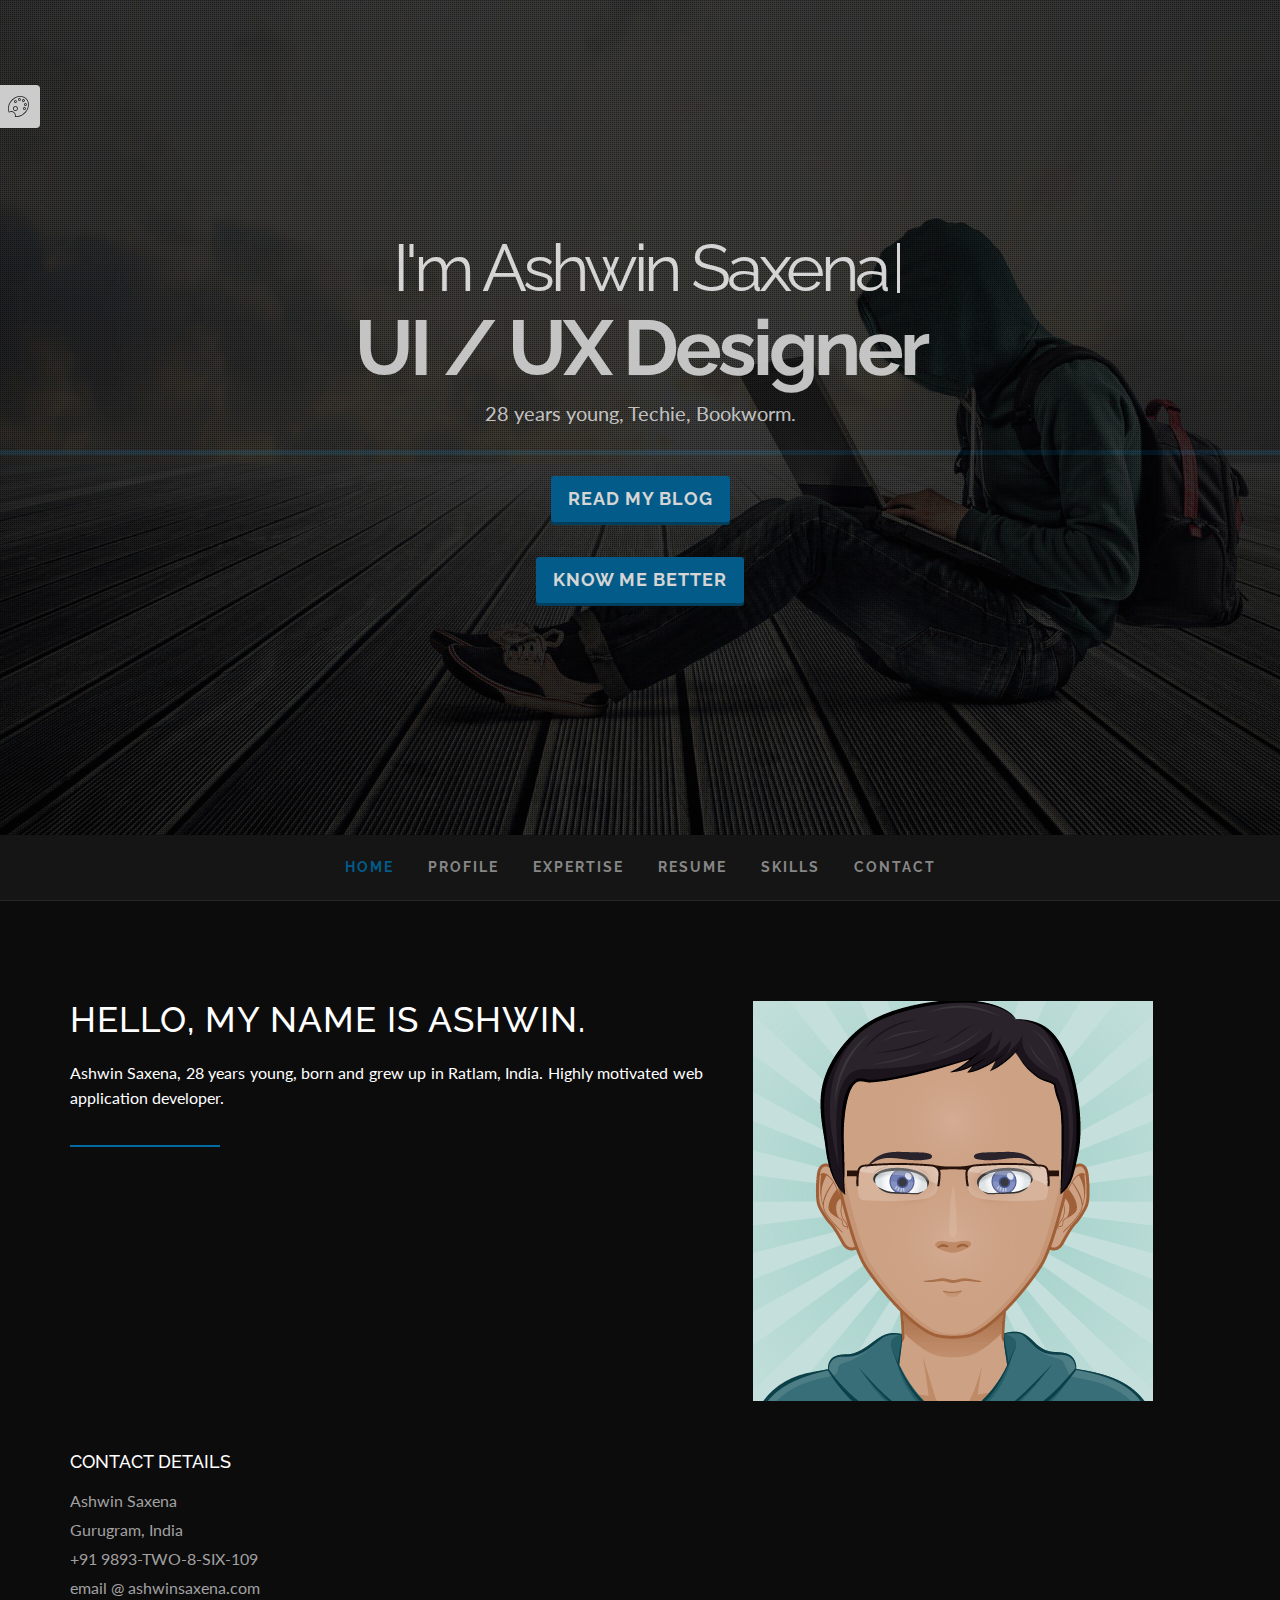
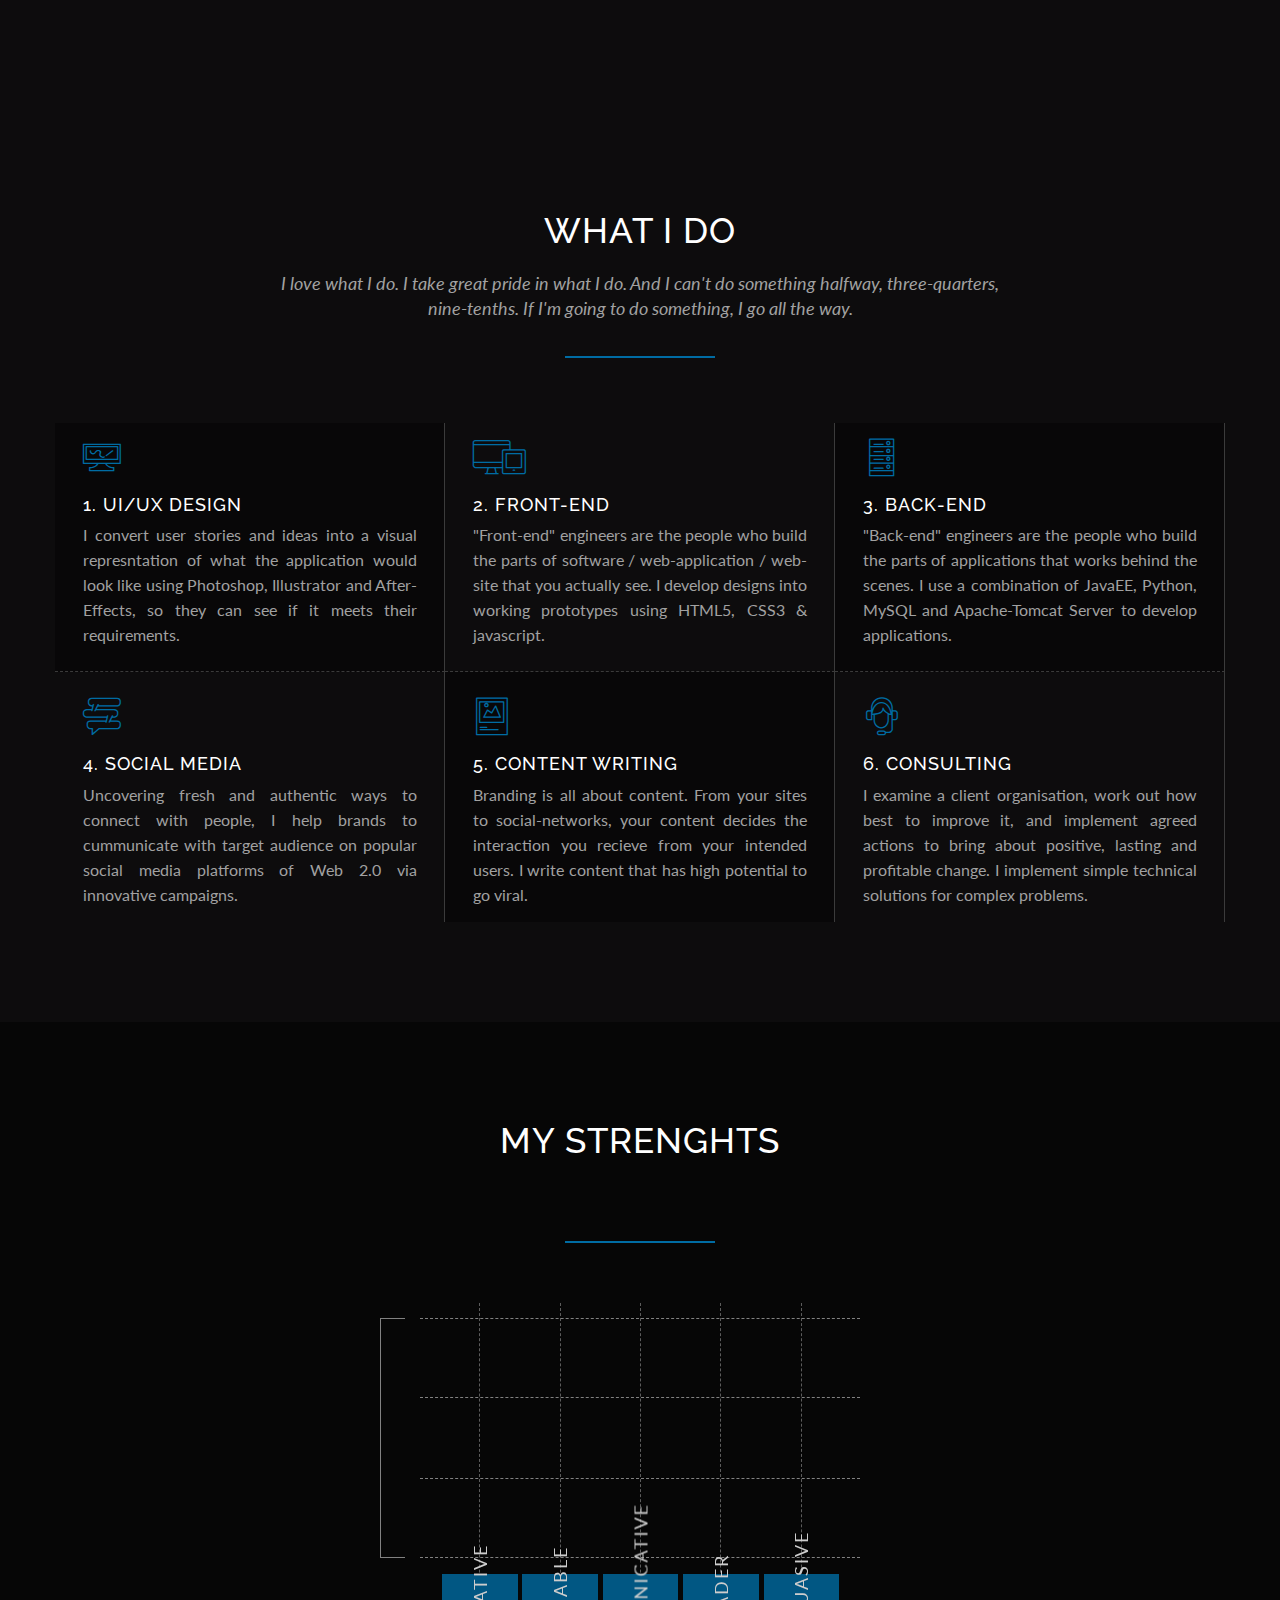
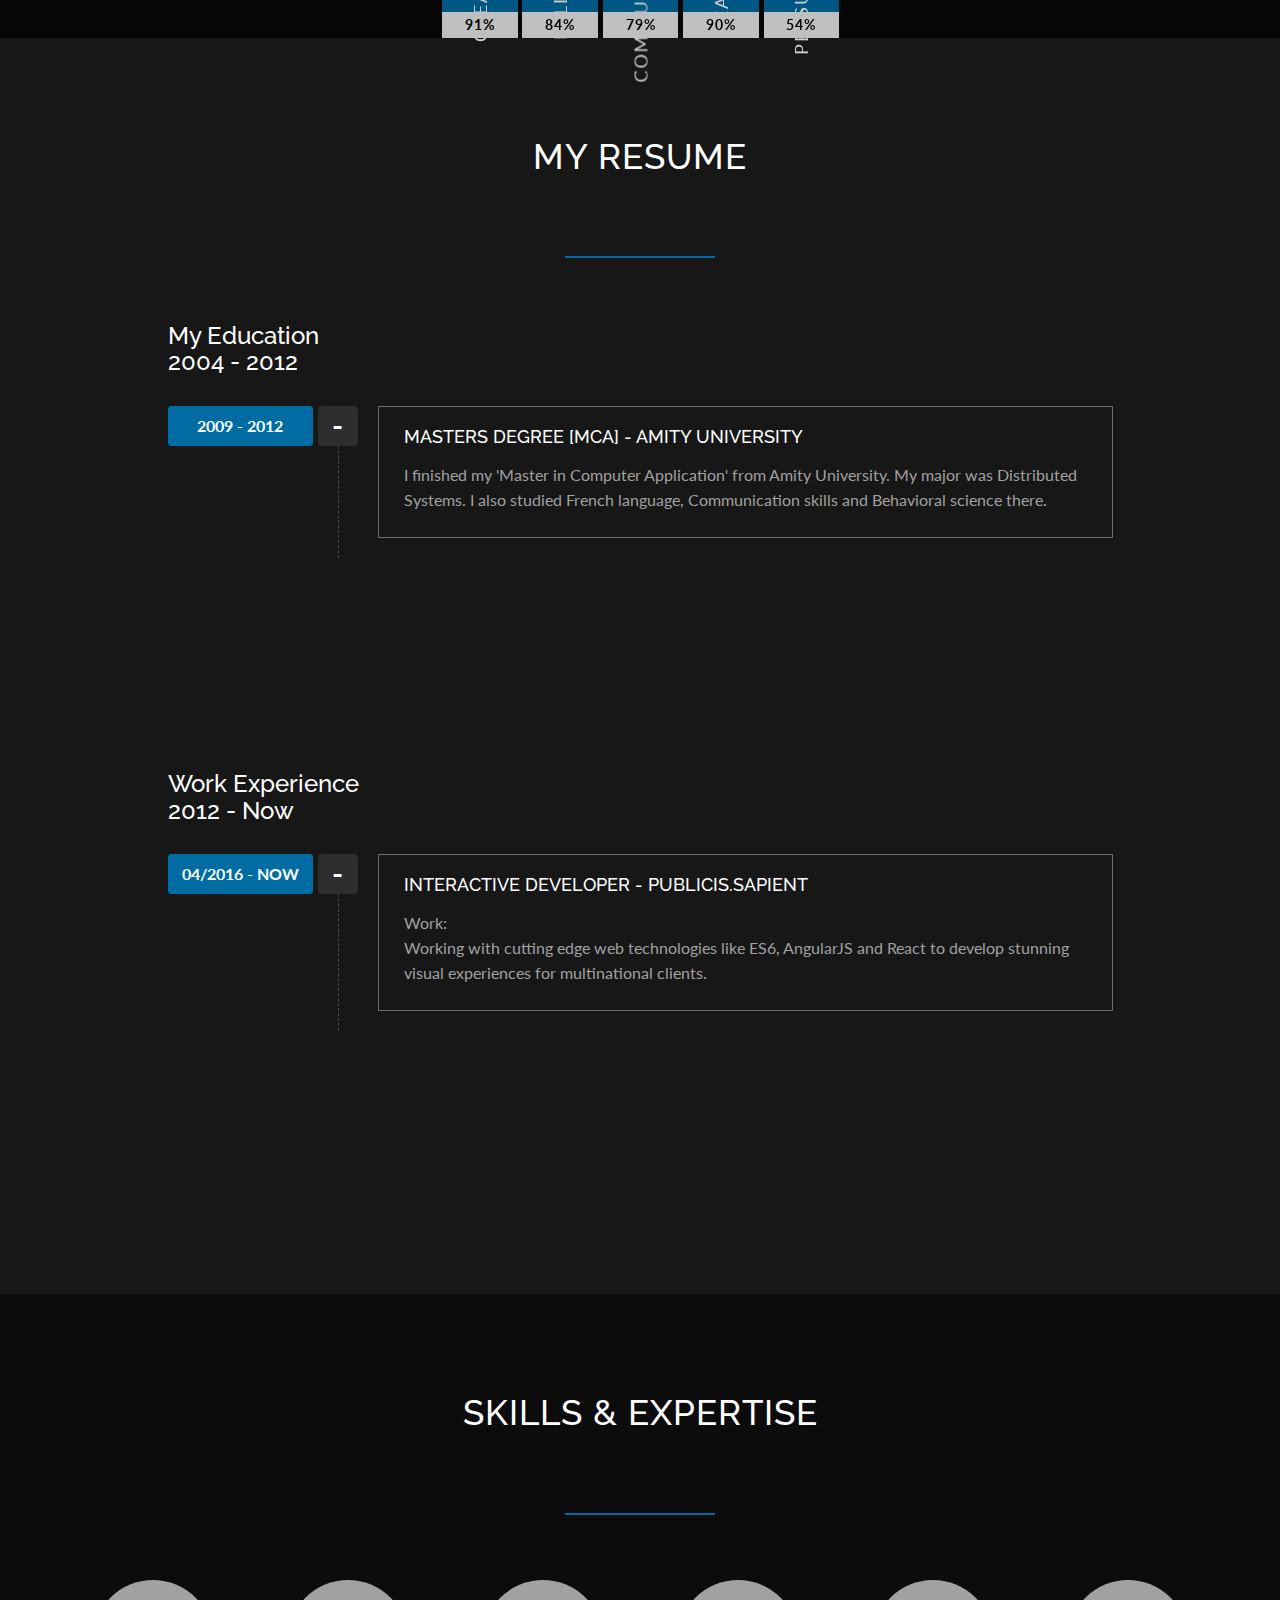
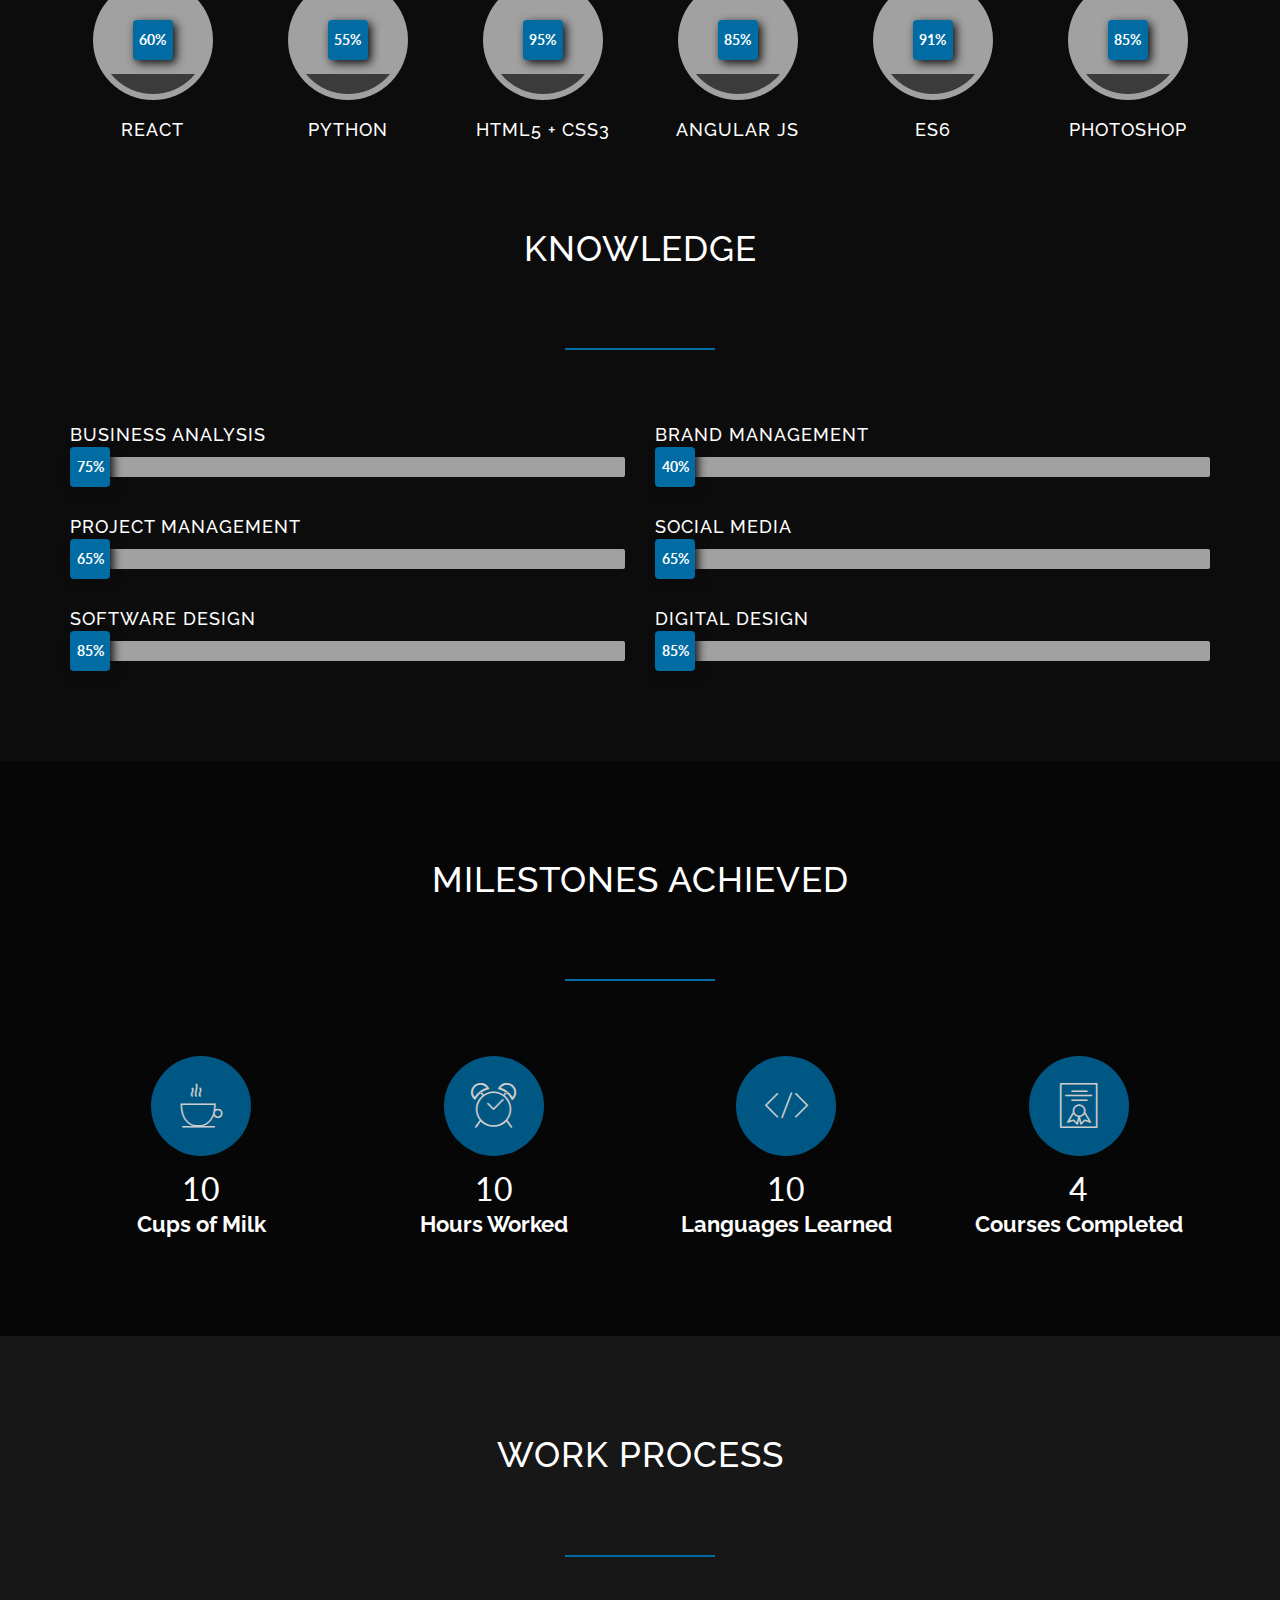
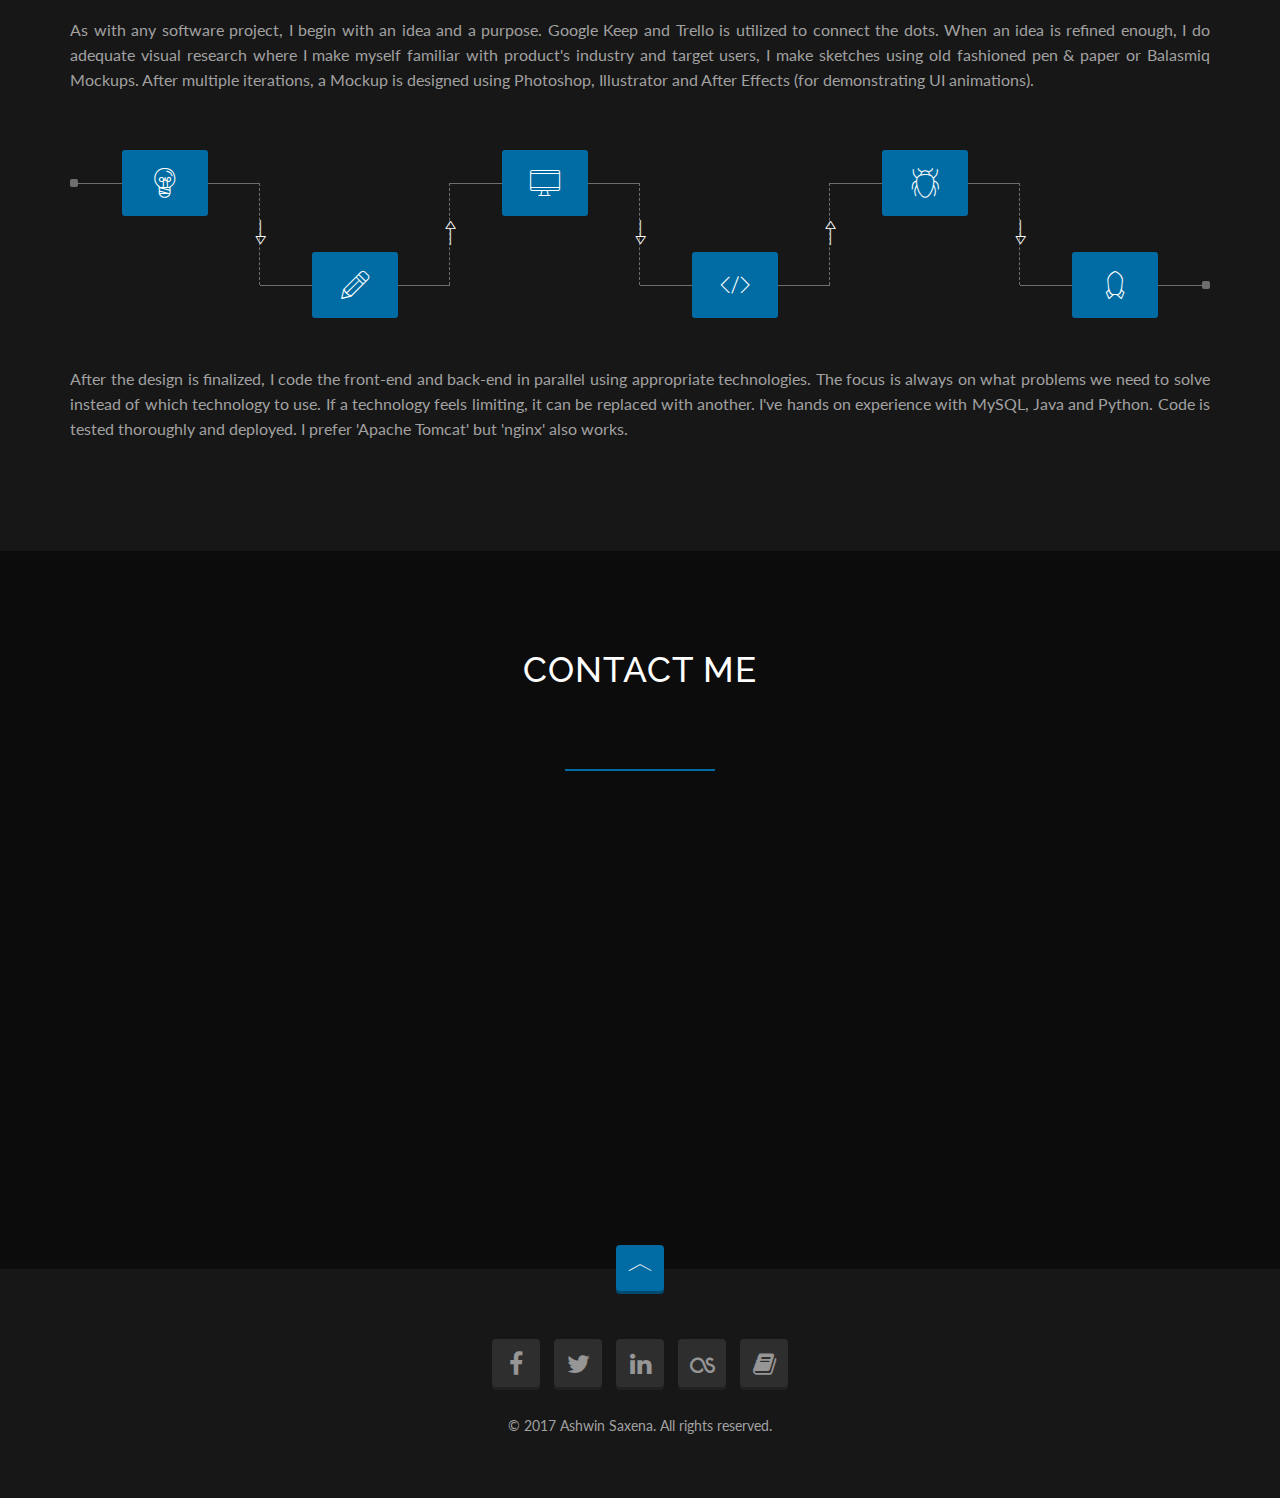
<file: index.html>
<!doctype html>
<!--[if lt IE 7]> <html class="no-js lt-ie9 lt-ie8 lt-ie7" lang> <![endif]-->
<!--[if IE 7]> <html class="no-js lt-ie9 lt-ie8" lang> <![endif]-->
<!--[if IE 8]> <html class="no-js lt-ie9" lang> <![endif]-->
<!--[if gt IE 8]><!--> <html class=no-js lang> <!--<![endif]-->
<head>
<meta charset=utf-8>
<title>ASHWINSAXENA.COM</title>
<link rel="icon" type="image/png" href="favicon.png" />    
<meta name=description content="Ashwin Saxena / Quiz_Master / QuizMasterAsh is a UI-Designer and Front-End Developer.">
<meta name=keywords content="ashwin, saxena, UI, designer, programmer, creative, resume, cv, developer">
<meta name=viewport content="width=device-width, initial-scale=1, maximum-scale=1.0, user-scalable=no">
<link href='http://fonts.googleapis.com/css?family=Lato:400,700' rel=stylesheet type=text/css>
<link href='http://fonts.googleapis.com/css?family=Raleway:400,700' rel=stylesheet type=text/css>
<link href=assets/plugins/bootstrap/css/bootstrap.min.css rel=stylesheet type=text/css>
<link href=assets/plugins/icons-mind/style.css rel=stylesheet type=text/css>
<link href=assets/plugins/fontawesome/css/font-awesome.min.css rel=stylesheet type=text/css>
<link href=assets/plugins/jpreloader/css/jpreloader.css rel=stylesheet type=text/css>
<link href=assets/plugins/animate-css/animate.min.css rel=stylesheet type=text/css>
<link href=assets/plugins/magnificPopup/magnific-popup.css rel=stylesheet type=text/css>
<link href=assets/plugins/flexSlider/flexslider.css rel=stylesheet type=text/css>
<link href=assets/plugins/morphext/morphext.css rel=stylesheet type=text/css>
<link href=assets/css/ashwin.css rel=stylesheet type=text/css>
<link href=assets/css/colors/blue.css rel=stylesheet type=text/css>
<link href=assets/css/switch-style.css rel=stylesheet type=text/css>
<!--[if lt IE 8]>
<script src=assets/plugins/modernizr.min.js></script>
<![endif]-->
</head>
<body id=page-top data-spy=scroll data-target=.navbar-fixed-top data-offset=66>
<!--[if lt IE 7]>
<p class=browserupgrade>You are using an <strong>outdated</strong> browser. Please <a href=http://browsehappy.com/>upgrade your browser</a> to improve your experience.</p>
<![endif]-->
<link id=switch_style href=# rel=stylesheet type=text/css>
<div class="style-switch left" id=switch-style>
<a id=toggle-switcher class=switch-button title="Change Styles">
<i class=icon-Palette></i>
</a>
<div class=switched-options>
<div class=config-title>Choose Colors</div>
<ul class="list-unstyled styles">
<li><a href=# class="pink color" id=pink></a></li>
<li><a href=# class="green color" id=green></a></li>
<li><a href=# class="orange color" id=orange></a></li>
<li class=no-margin><a href=# class="yellow color" id=yellow></a></li>
<li><a href=# class="green2 color" id=green2></a></li>
<li><a href=# class="red color" id=red></a></li>
<li><a href=# class="blue color" id=blue></a></li>
<li class=no-margin><a href=# class="purple color" id=purple></a></li>
</ul>
</div>
</div>
<header id=home class=hero>
<div class=pattern-overlay></div>
<div class=hero-body>
<div class="hero-text text-center">
<h1 class=small>
I'm Ashwin Saxena <span class=blinker></span>
</h1>
<h1><span id=js-rotating>UI / UX Designer | Front-End Developer | Python Coder | Content-Writer</span></h1>
<p>28 years young, Techie, Bookworm.</p>
<div class=blog-link>
<a href=http://blog.ashwinsaxena.com class="btn btn-lg btn-custom">
Read My Blog
</a>
</div>
<div class=page-scroll>
<a href=#profile class="btn btn-lg btn-custom">
Know Me Better
</a>
</div>
</div>
</div>
</header>
<nav id=navigation class="navbar navbar-fixed-top center-menu" role=navigation>
<div class="container navbar-container">
<div class="navbar-header page-scroll">
<button type=button class=navbar-toggle data-toggle=collapse data-target=.berg-collapse>
<span class=sr-only>Toggle navigation</span>
<span class=icon-bar></span>
<span class=icon-bar></span>
<span class=icon-bar></span>
</button>
<a class="navbar-brand visible-xs visible-sm" href=#page-top>AshwinSaxena</a>
</div>
<div class="navbar-collapse collapse berg-collapse">
<ul class="nav navbar-nav">
<li class=page-scroll>
<a href=#home>Home</a>
</li>
<li class=page-scroll>
<a href=#profile>Profile</a>
</li>
<li class=page-scroll>
<a href=#expertise>Expertise</a>
</li>
<li class=page-scroll>
<a href=#resume>Resume</a>
</li>
<li class=page-scroll>
<a href=#skills>Skills</a>
</li>
<li class=page-scroll>
<a href=#contact>Contact</a>
</li>
</ul>
</div>
</div>
</nav>
<section id=profile class=section>
<div class="container section-wrapper">
<div class=section-content>
<div class=row>
<div class="col-md-7 match-height">
<div class="profile-text padding-right-yes">
<div class=row>
<div class=col-md-12>
<h2 class="section-title uppercase">Hello, My Name is Ashwin.</h2>
<p>
Ashwin Saxena, 28 years young, born and grew up in Ratlam, India. Highly motivated web application developer.
</p>
<span class=divider></span>
<p class=text-grey>
I currently work at CitiCorp Services India Pvt Ltd, where I spend most of my time crafting solutions and working on awesome projects.
</p>
<p class=text-grey>
    Previously I have worked with Publicis.Sapient, Gurgaon and Innoeye Technologies, Indore.
</p>
<p class=text-grey>
I believe that a perfect design is not the one where there's nothing left to add, but it's the one where there's nothing left to take away.
</p>
<p class=text-grey>
I started working on computers when I was 14. Technology's been my passion since young age. I spent my free time learning various new skills via EDX and Coursera.
</p>
</div>
</div>
</div>
<div class="contact-details padding-right-yes">
<div class=row>
<div class="col-sm-6 col-md-5">
<h4 class=uppercase>Contact Details</h4>
<ul class="list-unstyled text-grey">
<li>Ashwin Saxena</li>
<li>Gurugram, India</li>
<li>+91 9893-TWO-8-SIX-109</li>
<li>email @ ashwinsaxena.com</li>
</ul>
</div>
</div>
</div>
</div>
<div class="col-md-5 hidden-xs hidden-sm match-height pp-wrapper">
<div class="profile-picture style-two">
<img src=assets/images/myAvatar.png alt="profile picture" class="img-responsive"/>
</div>
</div>
</div>
</div>
</div>
</section>
<section id=expertise class=section>
<div class="container section-wrapper">
<div class=section-content>
<div class=row>
<div class="col-md-8 col-md-offset-2 text-center">
<h2 class="section-title uppercase">What I do</h2>
<p class=section-subtitle>
I love what I do. I take great pride in what I do. And I can't do something halfway, three-quarters, nine-tenths. If I'm going to do something, I go all the way.
</p>
<span class="divider center"></span>
</div>
</div>
<div class=services>
<div class=row>
<div class="col-sm-4 col-md-4 item top dark-bg">
<div class=inner-content>
<i class="icon-Digital-Drawing colored-text"></i>
<h4 class=uppercase>1. UI/UX Design</h4>
<p class=text-grey>
I convert user stories and ideas into a visual represntation of what the application would look like using Photoshop, Illustrator and After-Effects, so they can see if it meets their requirements.
</p>
</div>
</div>
<div class="col-sm-4 col-md-4 item top">
<div class=inner-content>
<i class="icon-Monitor-Tablet colored-text"></i>
<h4 class=uppercase>2. Front-End</h4>
<p class=text-grey>
"Front-end" engineers are the people who build the parts of software / web-application / web-site that you actually see. I develop designs into working prototypes using HTML5, CSS3 & javascript.
</p>
</div>
</div>
<div class="col-sm-4 col-md-4 item top dark-bg">
<div class=inner-content>
<i class="icon-Server colored-text"></i>
<h4 class=uppercase>3. Back-End</h4>
<p class=text-grey>
"Back-end" engineers are the people who build the parts of applications that works behind the scenes.
I use a combination of JavaEE, Python, MySQL and Apache-Tomcat Server to develop applications.
</p>
</div>
</div>
</div>
<div class=row>
<div class="col-sm-4 col-md-4 item">
<div class=inner-content>
<i class="icon-Speach-BubbleComic2 colored-text"></i>
<h4 class=uppercase>4. Social Media</h4>
<p class=text-grey>
Uncovering fresh and authentic ways to connect with people, I help brands to cummunicate with target audience on popular social media platforms of Web 2.0 via innovative campaigns.
</p>
</div>
</div>
<div class="col-sm-4 col-md-4 item dark-bg">
<div class=inner-content>
<i class="icon-Photo-2 colored-text"></i>
<h4 class=uppercase>5. Content Writing</h4>
<p class=text-grey>
Branding is all about content. From your sites to social-networks, your content decides the interaction you recieve from your intended users. I write content that has high potential to go viral.
</p>
</div>
</div>
<div class="col-sm-4 col-md-4 item">
<div class=inner-content>
<i class="icon-Consulting colored-text"></i>
<h4 class=uppercase>6. Consulting</h4>
<p class=text-grey>
I examine a client organisation, work out how best to improve it, and implement agreed actions to bring about positive, lasting and profitable change. I implement simple technical solutions for complex problems.
</p>
</div>
</div>
</div>
</div>
</div>
</div>
</section>
<section id=strenghts class="section bg-image-yes">
<div class="container-fluid section-wrapper">
<div class=section-content>
<div class=row>
<div class="col-md-8 col-md-offset-2 text-center">
<h2 class="section-title uppercase">My Strenghts</h2>
<p class=section-subtitle>Success is achieved by developing our strengths not eliminating our weaknesses.</p>
<span class="divider center"></span>
</div>
</div>
<div class=row>
<div class=col-md-12>
<div class=column-chart>
<div class="legend legend-left hidden-xs">
<h3 class=legend-title>ME</h3>
</div>
<div class="legend legend-right hidden-xs">
<div class=item>
<h4>AWESOME</h4>
</div>
<div class=item>
<h4>Preety Good</h4>
</div>
<div class=item>
<h4>Good</h4>
</div>
<div class=item>
<h4>Newbie</h4>
</div>
</div>
<div class="chart clearfix">
<div class=item>
<div class=bar>
<span class=percent>91%</span>
<div class=item-progress data-percent=91>
<span class="title uppercase">Creative</span>
</div>
</div>
</div>
<div class=item>
<div class=bar>
<span class=percent>84%</span>
<div class=item-progress data-percent=84>
<span class="title uppercase">Reliable</span>
</div>
</div>
</div>
<div class=item>
<div class=bar>
<span class=percent>79%</span>
<div class=item-progress data-percent=79>
<span class="title uppercase">Communicative</span>
</div>
</div>
</div>
<div class=item>
<div class=bar>
<span class=percent>90%</span>
<div class=item-progress data-percent=90>
<span class="title uppercase">Leader</span>
</div>
</div>
</div>
<div class=item>
<div class=bar>
<span class=percent>54%</span>
<div class=item-progress data-percent=54>
<span class="title uppercase">Persuasive</span>
</div>
</div>
</div>
</div>
</div>
</div>
</div>
</div>
</div>
</section>
<section id=resume class=section>
<div class="container section-wrapper">
<div class=section-content>
<div class=row>
<div class="col-md-8 col-md-offset-2 text-center">
<h2 class="section-title uppercase">My Resume</h2>
<p class=section-subtitle>
I am not my resume, I am my work. Still, here goes...
</p>
<span class="divider center"></span>
</div>
</div>
<div class="row education">
<div class="col-md-10 col-md-offset-1">
<h3>
My Education
<br>
2004 - 2012
</h3>
<div class="panel-group resume" id=education>
<div class=resume-item>
<div class=resume-year>
<span class=resume-year>2009 - 2012</span>
</div>
<div class=resume-btn>
<a href=#education1 data-toggle=collapse data-parent=#education></a>
</div>
<div class=panel>
<div class=panel-heading>
<div class=panel-title>
<h4 class=resume-title>Masters Degree [MCA] - Amity University</h4>
</div>
</div>
<div id=education1 class="panel-collapse collapse in">
<div class="panel-body text-grey">
<p>
I finished my 'Master in Computer Application' from Amity University. My major was Distributed Systems. I also studied French language, Communication skills and Behavioral science there.
</p>
</div>
</div>
</div>
</div>
<div class=resume-item>
<div class=resume-year>
<span class=resume-year>2006 - 2009</span>
</div>
<div class=resume-btn>
<a href=#education2 class=collapsed data-toggle=collapse data-parent=#education></a>
</div>
<div class=panel>
<div class=panel-heading>
<div class=panel-title>
<h4 class=resume-title>Bachelors Degree [BCA] - Vikram University Ujjain</h4>
</div>
</div>
<div id=education2 class="panel-collapse collapse new-added-class">
<div class="panel-body text-grey">
<p>
I finished my 'Bachelor in Computer Science' with my major being 'Web Technologies'. I was also involved in Quiz club, Dance club and Music club.
</p>
</div>
</div>
</div>
</div>
<div class=resume-item>
<div class=resume-year>
<span class=resume-year>2004 - 2006</span>
</div>
<div class=resume-btn>
<a href=#education3 class=collapsed data-toggle=collapse data-parent=#education></a>
</div>
<div class=panel>
<div class=panel-heading>
<div class=panel-title>
<h4 class=resume-title>School ( 10 + 2 )</h4>
</div>
</div>
<div id=education3 class="panel-collapse collapse">
<div class="panel-body text-grey">
<p>
I finished schooling studying PCM (Physics, Chemistry, Math).
</p>
</div>
</div>
</div>
</div>
</div>
</div>
</div>
<div class="row work-experience">
<div class="col-md-10 col-md-offset-1">
<h3>
Work Experience
<br>
2012 - Now
</h3>
<div class="panel-group resume" id=work>
<div class=resume-item>
<div class=resume-year>
<span class=resume-year>04/2016 - Now</span>
</div>
<div class=resume-btn>
<a href=#work1 data-toggle=collapse data-parent=#work1></a>
</div>
<div class=panel>
<div class=panel-heading>
<div class=panel-title>
<h4 class=resume-title>Interactive Developer - Publicis.Sapient</h4>
</div>
</div>
<div id=work1 class="panel-collapse collapse in">
<div class="panel-body text-grey">
<p>
Work:
<br>
Working with cutting edge web technologies like ES6, AngularJS and React to develop stunning visual experiences for multinational clients.
</p>
</div>
</div>
</div>
</div>
<div class=resume-item>
<div class=resume-year>
<span class=resume-year>11/2013 - 03/2016</span>
</div>
<div class=resume-btn>
<a href=#work2 data-toggle=collapse data-parent=#work2></a>
</div>
<div class=panel>
<div class=panel-heading>
<div class=panel-title>
<h4 class=resume-title>Software Engineer - Innoeye Technologies</h4>
</div>
</div>
<div id=work2 class="panel-collapse collapse in">
<div class="panel-body text-grey">
<p>
Work:
<br>
Involved in design and development of wide range of enterprise softwares for mobile, desktop and web.
</p>
</div>
</div>
</div>
</div>
<div class=resume-item>
<div class=resume-year>
<span class=resume-year>06/2012 - 10/2013</span>
</div>
<div class=resume-btn>
<a href=#work3 class=collapsed data-toggle=collapse data-parent=#work3></a>
</div>
<div class=panel>
<div class=panel-heading>
<div class=panel-title>
<h4 class=resume-title>Freelancer</h4>
</div>
</div>
<div id=work3 class="panel-collapse collapse">
<div class="panel-body text-grey">
<p>
Work:
<br>
Designed and developed web-sites and web & mobile apps for small businesses.
</p>
</div>
</div>
</div>
</div>
</div>
</div>
</div>
</div>
</div>
</section>
<section id=skills class=section>
<div class="container section-wrapper">
<div class=section-content>
<div class=row>
<div class="col-md-8 col-md-offset-2 text-center">
<h2 class="section-title uppercase">Skills & Expertise</h2>
<p class=section-subtitle>Skill is the unified force of experience, intellect and passion in their operation.</p>
<span class="divider center"></span>
</div>
</div>
<div class=circle-chart>
<div class=row>
<div class="col-sm-4 col-md-2">
<div class=item>
<div class=circle>
<span class=item-progress data-percent=70></span>
</div>
<span class=percent>60%</span>
<h4 class="text-center uppercase">React</h4>
</div>
</div>
<div class="col-sm-4 col-md-2">
<div class="item last">
<div class=circle>
<span class=item-progress data-percent=55></span>
</div>
<span class=percent>55%</span>
<h4 class="text-center uppercase">Python</h4>
</div>
</div>
<div class="col-sm-4 col-md-2">
<div class=item>
<div class=circle>
<span class=item-progress data-percent=95></span>
</div>
<span class=percent>95%</span>
<h4 class="text-center uppercase">HTML5 + CSS3</h4>
</div>
</div>
<div class="col-sm-4 col-md-2">
<div class=item>
<div class=circle>
<span class=item-progress data-percent=65></span>
</div>
<span class=percent>85%</span>
<h4 class="text-center uppercase">Angular JS</h4>
</div>
</div>
<div class="col-sm-4 col-md-2">
<div class=item>
<div class=circle>
<span class=item-progress data-percent=91></span>
</div>
<span class=percent>91%</span>
<h4 class="text-center uppercase">ES6</h4>
</div>
</div>
<div class="col-sm-4 col-md-2">
<div class=item>
<div class=circle>
<span class=item-progress data-percent=85></span>
</div>
<span class=percent>85%</span>
<h4 class="text-center uppercase">Photoshop</h4>
</div>
</div>
</div>
</div>
</div>
</div>
</section>
<section id=knowledge class=section>
<div class="container section-wrapper">
<div class=section-content>
<div class=row>
<div class="col-md-8 col-md-offset-2 text-center">
<h2 class="section-title uppercase">Knowledge</h2>
<p class=section-subtitle>Knowledge is like a garden, if it's not cultivated, it can not be harvested.</p>
<span class="divider center"></span>
</div>
</div>
<div class=row>
<div class="col-sm-6 col-md-6">
<div class=bar-chart>
<div class=item>
<h4 class=uppercase>Business Analysis</h4>
<div class=bar>
<span class=percent>75%</span>
<span class=item-progress data-percent=75></span>
</div>
</div>
<div class=item>
<h4 class=uppercase>Project Management</h4>
<div class=bar>
<span class=percent>65%</span>
<span class=item-progress data-percent=65></span>
</div>
</div>
<div class=item>
<h4 class=uppercase>Software Design</h4>
<div class=bar>
<span class=percent>85%</span>
<span class=item-progress data-percent=85></span>
</div>
</div>
</div>
</div>
<div class="col-sm-6 col-md-6">
<div class=bar-chart>
<div class=item>
<h4 class=uppercase>Brand Management</h4>
<div class=bar>
<span class=percent>40%</span>
<span class=item-progress data-percent=40></span>
</div>
</div>
<div class=item>
<h4 class=uppercase>Social Media</h4>
<div class=bar>
<span class=percent>65%</span>
<span class=item-progress data-percent=65></span>
</div>
</div>
<div class=item>
<h4 class=uppercase>Digital Design</h4>
<div class=bar>
<span class=percent>85%</span>
<span class=item-progress data-percent=85></span>
</div>
</div>
</div>
</div>
</div>
</div>
</div>
</section>
<section id=milestones class="section bg-image-yes">
<div class="container-fluid section-wrapper">
<div class=section-content>
<div class=row>
<div class="col-md-8 col-md-offset-2 text-center">
<h2 class="section-title uppercase">Milestones Achieved</h2>
<p class=section-subtitle>Remember to celebrate the milestones as you prepare for the road ahead.</p>
<span class="divider center"></span>
</div>
</div>
<div class=milestones>
<div class=row>
<div class="col-sm-6 col-md-3 item">
<div class=circle>
<i class=icon-Coffee></i>
</div>
<span class=number data-from=10 data-to=6432 data-refresh-interval=100>
10
</span>
<h4>Cups of Milk</h4>
</div>
<div class="col-sm-6 col-md-3 item">
<div class=circle>
<i class=icon-Clock></i>
</div>
<span class=number data-from=9000 data-to=23087 data-refresh-interval=50>
10
</span>
<h4>Hours Worked</h4>
</div>
<div class="col-sm-6 col-md-3 item">
<div class=circle>
<i class=icon-Coding></i>
</div>
<span class=number data-from=1 data-to=9 data-refresh-interval=120>
10
</span>
<h4>Languages Learned</h4>
</div>
<div class="col-sm-6 col-md-3 item">
<div class=circle>
<i class=icon-Diploma-2></i>
</div>
<span class=number data-from=1 data-to=6 data-refresh-interval=100>
4
</span>
<h4>Courses Completed</h4>
</div>
</div>
</div>
</div>
</div>
</section>
<section id=work-process class=section>
<div class="container section-wrapper">
<div class=section-content>
<div class=row>
<div class="col-md-12 text-center">
<h2 class="section-title uppercase">Work Process</h2>
<p class=section-subtitle>
As a human being, I'm work in process.
</p>
<span class="divider center"></span>
</div>
</div>
<div class=row>
<div class=col-md-12>
<p class="text-grey text-justify">
As with any software project, I begin with an idea and a purpose. Google Keep and Trello is utilized to connect the dots. When an idea is refined enough, I do adequate visual research where I make myself familiar with product's industry and target users, I make sketches using old fashioned pen & paper or Balasmiq Mockups. After multiple iterations, a Mockup is designed using Photoshop, Illustrator and After Effects (for demonstrating UI animations).
</p>
</div>
</div>
<div class=work-process>
<div class=row>
<div class="col-sm-2 col-md-2 item no-margin first">
<div class=inner-content>
<i class=icon-Light-Bulb2></i>
<span class=title>1. Idea</span>
<span class=dot></span>
</div>
<i class="icon-Arrow icon-Down-3"></i>
</div>
<div class="col-sm-2 col-md-2 item">
<div class=inner-content>
<i class=icon-Pencil></i>
<span class=title>2. Sketch</span>
</div>
<i class="icon-Arrow icon-Up-3"></i>
</div>
<div class="col-sm-2 col-md-2 item no-margin">
<div class=inner-content>
<i class=icon-Monitor-2></i>
<span class=title>3. Design</span>
</div>
<i class="icon-Arrow icon-Down-3"></i>
</div>
<div class="col-sm-2 col-md-2 item">
<div class=inner-content>
<i class=icon-Coding></i>
<span class=title>4. Develop</span>
</div>
<i class="icon-Arrow icon-Up-3"></i>
</div>
<div class="col-sm-2 col-md-2 item no-margin">
<div class=inner-content>
<i class=icon-Bug></i>
<span class=title>5. Test</span>
</div>
<i class="icon-Arrow icon-Down-3"></i>
</div>
<div class="col-sm-2 col-md-2 item last">
<div class=inner-content>
<i class=icon-Rocket></i>
<span class=title>6. Launch</span>
<span class=dot></span>
</div>
</div>
</div>
</div>
<div class=row>
<div class=col-md-12>
<p class="text-grey text-justify">
After the design is finalized, I code the front-end and back-end in parallel using appropriate technologies. The focus is always on what problems we need to solve instead of which technology to use. If a technology feels limiting, it can be replaced with another. I've hands on experience with MySQL, Java and Python. Code is tested thoroughly and deployed. I prefer 'Apache Tomcat' but 'nginx' also works.
</p>
</div>
</div>
</div>
</div>
</section>
<section id=contact class=section>
<div class="container section-wrapper">
<div class=section-content>
<div class=row>
<div class="col-md-12 text-center">
<h2 class="section-title uppercase">Contact Me</h2>
<p class=section-subtitle>
Need help with something?
</p>
<span class="divider center"></span>
</div>
</div>
<div class=row>
<div class=col-md-12>
<div class="contact-details text-center">
<div class=speech-bubble>
<i class=icon-Speach-Bubble11></i>
<h4 class="uppercase text-grey">
Say<br>Yosh!
</h4>
</div>
<h2 class=uppercase>Ashwin <strong>Saxena</strong></h2>
<h4 class=text-grey>ashwinsaxena7 @ gmail.com</h4>
<span class="divider center"></span>
</div>
</div>
</div>
</div>
</div>
</section>
<footer class=footer>
<div class=container>
<div class=row>
<div class=col-md-12>
<div class=page-scroll>
<a href=#home><i class=icon-Arrow-Up></i></a>
</div>
<ul class="list-inline social-icons">
<li>
<div class=item title=Facebook>
<a href=http://www.facebook.com/quizmasterash target=_blank><i class="fa fa-facebook"></i></a>
</div>
</li>
<li>
<div class=item title=Twitter>
<a href=https://twitter.com/Quiz_Master target=_blank><i class="fa fa-twitter"></i></a>
</div>
</li>
<li>
<div class=item title=Linkedin>
<a href=http://in.linkedin.com/in/quizmasterash target=_blank><i class="fa fa-linkedin"></i></a>
</div>
</li>
<li>
<div class=item title=LastFM>
<a href=http://www.last.fm/user/quiz_master target=_blank><i class="fa fa-lastfm"></i></a>
</div>
</li>
<li>
<div class=item title=Blog>
<a href=http://blog.ashwinsaxena.com target=_blank><i class="fa fa-book"></i></a>
</div>
</li>
</ul>
</div>
</div>
<div class=row>
<div class=col-md-12>
<div class="copyright text-center">
<p class=text-grey>&copy; 2017 Ashwin Saxena. All rights reserved.</p>
</div>
</div>
</div>
</div>
</footer>
<script src=assets/plugins/jquery.min.js></script>
<script src=assets/plugins/bootstrap/js/bootstrap.min.js></script>
<script src=assets/plugins/jpreloader/js/jpreloader.min.js></script>
<script src=assets/plugins/detectmobilebrowser/detectmobilebrowser.js></script>
<script src=assets/plugins/debouncer/debouncer.js></script>
<script src=assets/plugins/easing/jquery.easing.min.js></script>
<script src=assets/plugins/sticky/jquery.sticky.js></script>
<script src=assets/plugins/inview/jquery.inview.min.js></script>
<script src=assets/plugins/matchHeight/jquery.matchHeight-min.js></script>
<script src=assets/plugins/magnificPopup/jquery.magnific-popup.min.js></script>
<script src=assets/plugins/flexSlider/jquery.flexslider-min.js></script>
<script src=assets/plugins/countTo/jquery.countTo.js></script>
<script src=assets/plugins/morphext/morphext.min.js></script>
<script src=assets/js/main.js></script>
<script src=assets/js/text-rotation.js></script>
<script src=assets/js/animation.js></script>
<script src=assets/js/switch-style.js></script>
</body>
</html>
</file>
